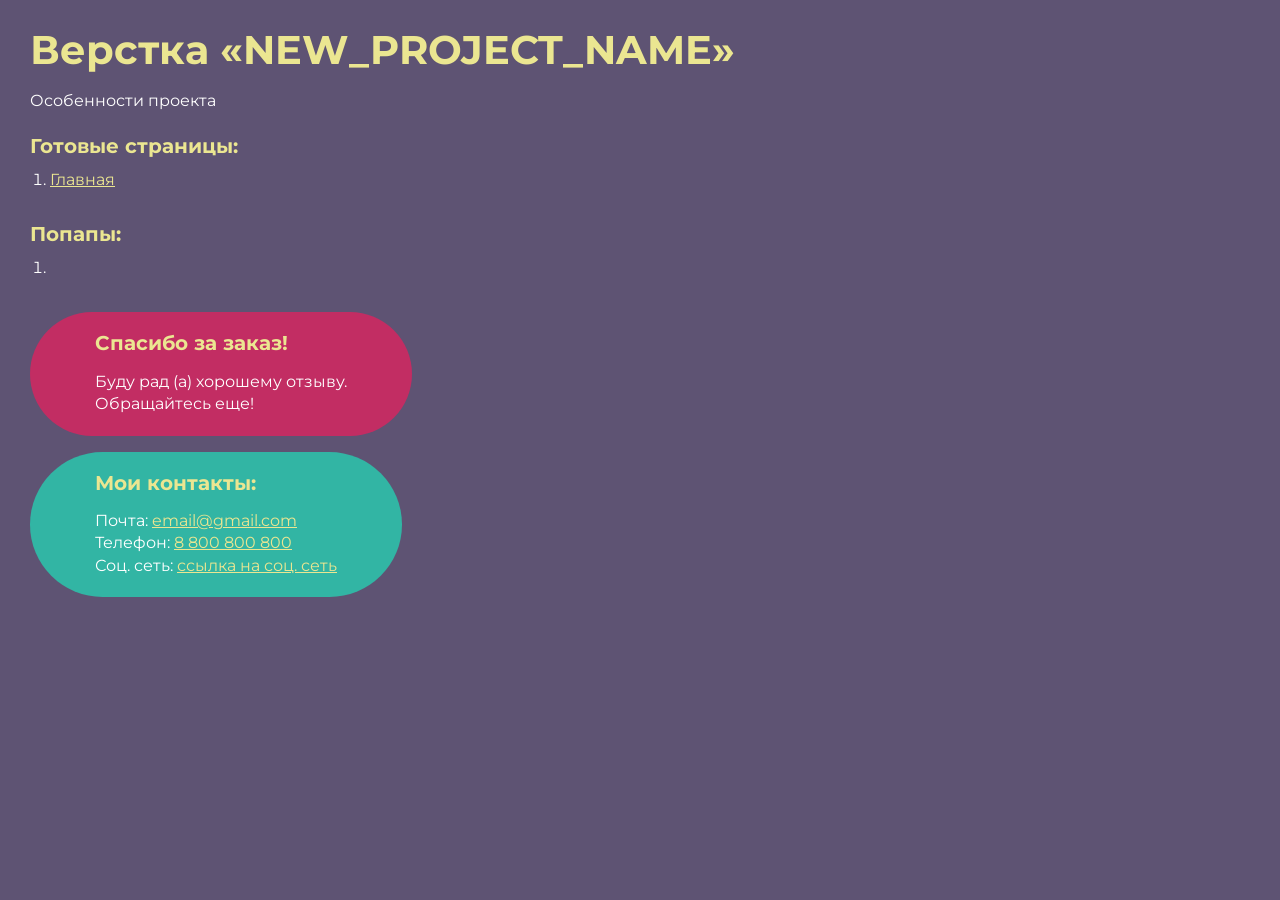
<file: src/index.html>
<!DOCTYPE html>
<html>
<head>
    <meta charset="UTF-8">
    <meta name="viewport" content="width=device-width, initial-scale=1.0">
    <title>Верстка «NEW_PROJECT_NAME»</title>
</head>
<body>
<script src="https://cdn.jsdelivr.net/npm/swiper@10/swiper-bundle.min.js"></script>
			<script src="./js/files/script.js"></script>
<div class="rootpage">
    <h1>Верстка «NEW_PROJECT_NAME»</h1>
    <div class="rootpage__info">
        Особенности проекта
    </div>
    <h2>Готовые страницы:</h2>
    <ol class="rootpage__list">
        <li><a target="_blank" href="home.html">Главная</a></li>
    </ol>
    <h2>Попапы:</h2>
    <ol class="rootpage__list">
        <li><a target="_blank" href="home.html#"></a></li>
    </ol>
    <div class="rootpage__tnx">
        <h2>Спасибо за заказ!</h2>
        <p>Буду рад (а) хорошему отзыву.</p>
        <p>Обращайтесь еще!</p>
    </div>
    <div class="rootpage__contacts">
        <h2>Мои контакты:</h2>
        <p>Почта: <a href="mailto:email@gmail.com">email@gmail.com</a></p>
        <p>Телефон: <a href="tel:8800800800">8 800 800 800</a></p>
        <p>Соц. сеть: <a href="">ссылка на соц. сеть</a></p>
    </div>
</div>
</body>
<style>
    @charset "UTF-8";
    @import url("https://fonts.googleapis.com/css?family=Montserrat:regular,700&display=swap");

    *, *::before, *::after {
        padding: 0px;
        margin: 0px;
        border: 0px;
        box-sizing: border-box;
    }

    html, body {
        height: 100%;
        margin: 0;
        padding: 0;
        min-width: 320px;
        width: 100%;
        color: #fff;
        background-color: #5e5373;
    }

    body {
        font-family: Montserrat;
        font-size: 100%;
        line-height: 1;
        font-size: 1rem;
    }

    a {
        text-decoration: underline;
        color: #ebe691
    }

    a:visited {
        text-decoration: underline;
        color: #aaa768;
    }

    a:hover {
        text-decoration: none;
    }

    ul li {
        list-style: none;
    }

    img {
        vertical-align: top;
    }

    .wrapper {
        width: 100%;
        min-height: 100%;
        overflow: hidden;
    }

    .rootpage {
        padding: 30px;
        display: flex;
        flex-direction: column;
        align-items: flex-start;
    }

    @media (max-width: 767px) {
        .rootpage {
            padding: 30px 15px;
        }
    }

    h1 {
        color: #ebe691;
        font-size: 2.5rem;
        margin: 0px 0px 1.25rem 0px;
    }

    @media (max-width: 767px) {
        h1 {
            font-size: 1.85rem;
            margin: 0px 0px 1.25rem 0px;
        }
    }

    h2 {
        color: #ebe691;
        font-size: 1.25rem;
        margin: 0px 0px 1rem 0px;
    }

    @media (max-width: 767px) {
        h2 {
            font-size: 1.125rem;
            margin: 0px 0px 1rem 0px;
        }
    }

    .rootpage__info {
        line-height: 140%;
        margin: 0px 0px 1.5rem 0px;
    }

    .rootpage__list {
        margin: 0px 0px 2.25rem 1.25rem;
    }

    .rootpage__list li:not(:last-child) {
        margin: 0px 0px 15px 0px;
    }

    .rootpage__contacts,
    .rootpage__tnx {
        border-radius: 200px;
        padding: 20px 65px;
        line-height: 140%;
    }

    @media (max-width: 767px) {
        .rootpage__contacts,
        .rootpage__tnx {
            border-radius: 40px;
            padding: 20px;
        }
    }

    .rootpage__contacts {
        background: #32b5a4;

    }

    .rootpage__contacts a {
        color: #ebe691;
    }

    .rootpage__tnx {
        background: #c22d63;
        margin: 0px 0px 1rem 0px;
    }
</style>
</html>
</file>
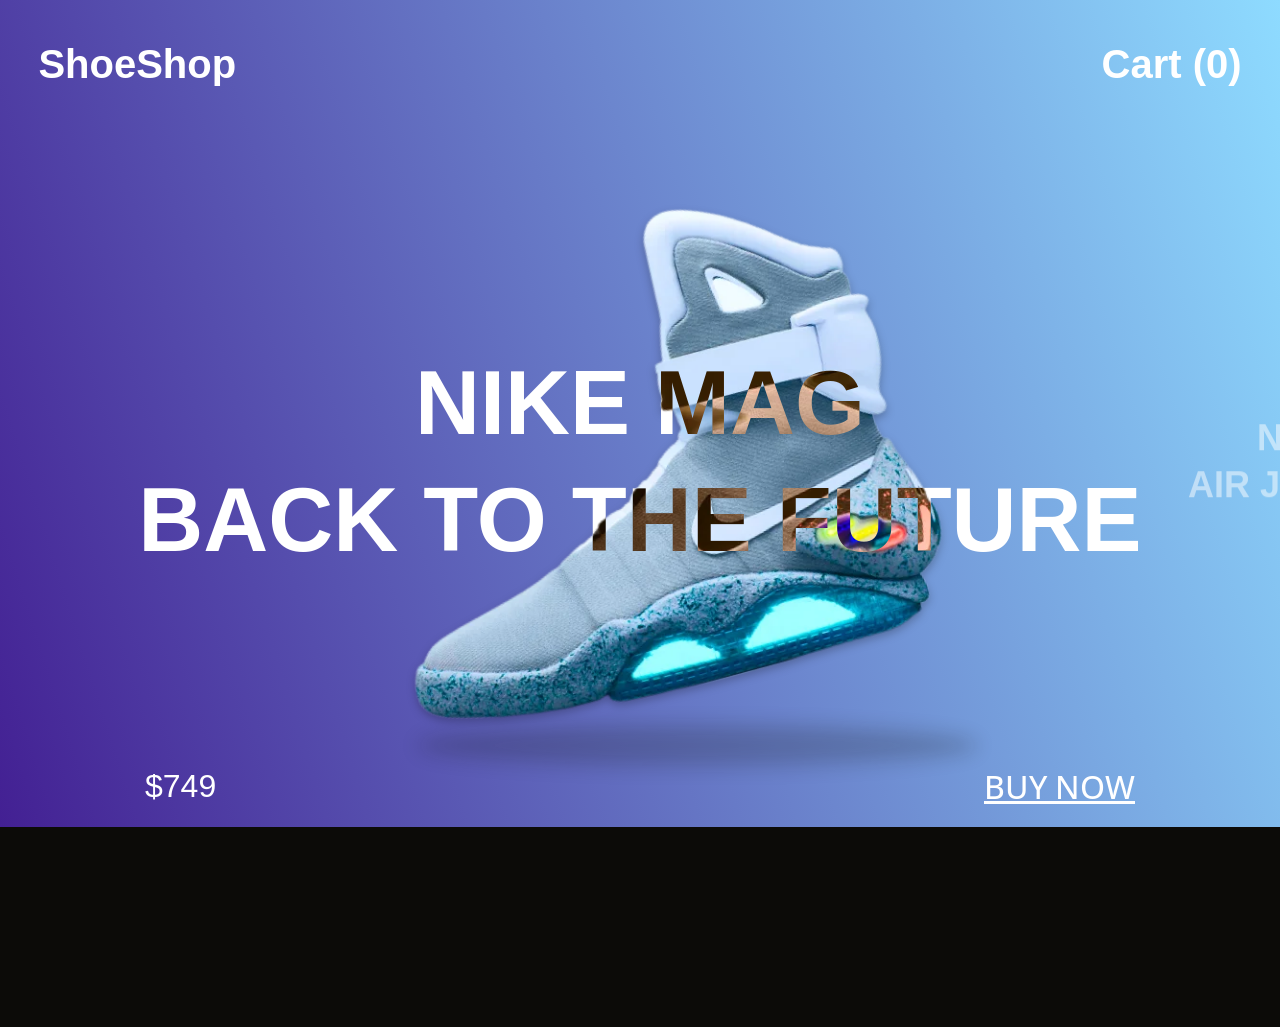
<file: docs/home.html>
<!DOCTYPE html>
<html lang="ru">

<head>
	<title>Shalynishka</title>
	<meta charset="UTF-8">
	<meta name="format-detection" content="telephone=no">
	<link rel="stylesheet" href="css/style.min.css?_v=20230831165309">
	<link rel="shortcut icon" href="favicon.ico">
	<!-- <meta name="robots" content="noindex, nofollow"> -->
	<meta name="viewport" content="width=device-width, initial-scale=1.0">
</head>

<body>
	<div class="wrapper">

		<section class="wrap">
			<div class="shoes">
				<header class="header">
					<a href="" class="header__logo">ShoeShop</a>
					<a href="" class="header__cart">Cart (<span>0</span>)</a>
				</header>
				<main class="product">
					<div class="product__slider swiper">
						<div class="product__wrapper swiper-wrapper">
							<div class="product__slide swiper-slide">
								<div class="product__body">
									<div class="product__content">
										<div data-swiper-parallax-opacity="0.5" data-swiper-parallax="50%" data-swiper-parallax-scale="0.3" class="product__image">
											<picture><source srcset="img/nike-1.webp" type="image/webp"><img src="img/nike-1.png?_v=1693464789926" class="product__picture" alt="image"></picture>
										</div>
									</div>
									<h2 data-swiper-parallax-opacity="0.5" data-swiper-parallax="50%" data-swiper-parallax-scale="0.4" class="product__title">
										NIKE MAG <br> BACK TO THE FUTURE
									</h2>
								</div>
								<div data-swiper-parallax-opacity="0" data-swiper-parallax-scale="0.3" class="product__details">
									<div class="product__price">$749</div>
									<button class="product__buy" type="button">BUY NOW</button>
								</div>
							</div>

							<div class="product__slide swiper-slide">
								<div class="product__body">
									<div class="product__content">
										<div data-swiper-parallax-opacity="0.5" data-swiper-parallax="50%" data-swiper-parallax-scale="0.3" class="product__image">
											<picture><source srcset="img/nike-2.webp" type="image/webp"><img src="img/nike-2.png?_v=1693464789926" class="product__picture" alt="image"></picture>
										</div>
									</div>
									<h2 data-swiper-parallax-opacity="0.5" data-swiper-parallax="50%" data-swiper-parallax-scale="0.4" class="product__title">
										NIKE <br> AIR JORDAN
									</h2>
								</div>
								<div data-swiper-parallax-opacity="0" data-swiper-parallax-scale="0.3" class="product__details">
									<div class="product__price">$859</div>
									<button class="product__buy" type="button">BUY NOW</button>
								</div>
							</div>

							<div class="product__slide swiper-slide">
								<div class="product__body">
									<div class="product__content">
										<div data-swiper-parallax-opacity="0.5" data-swiper-parallax="50%" data-swiper-parallax-scale="0.3" class="product__image">
											<picture><source srcset="img/nike-3.webp" type="image/webp"><img src="img/nike-3.png?_v=1693464789926" class="product__picture" alt="image"></picture>
										</div>
									</div>
									<h2 data-swiper-parallax-opacity="0.5" data-swiper-parallax="50%" data-swiper-parallax-scale="0.4" class="product__title">
										NIKE CRYPTOKICK
									</h2>
								</div>
								<div data-swiper-parallax-opacity="0" data-swiper-parallax-scale="0.3" class="product__details">
									<div class="product__price">$959</div>
									<button class="product__buy" type="button">BUY NOW</button>
								</div>
							</div>


						</div>
					</div>
				</main>
			</div>
		</section>

		<main class="page">
		</main>
		<footer class="footer">
			<div class="footer__container">
			</div>
		</footer>
	</div>
	<!-- <div class="hystmodal" id="myPopup" aria-hidden="true">
	<div class="hystmodal__wrap">
		<div class="hystmodal__window" role="dialog" aria-modal="true">
			<button data-hystclose class="hystmodal__close">Закрыть</button>
		</div>
	</div>
</div>
<div class="hystmodal" id="massageName" aria-hidden="true">
	<div class="hystmodal__wrap">
		<div class="hystmodal__window" role="dialog" aria-modal="true">
			<button data-hystclose class="hystmodal__close">Закрыть</button>
			Сообщение
		</div>
	</div>
</div>
 -->
	<script src="js/app.min.js?_v=20230831165309"></script>
</body>

</html>
</file>
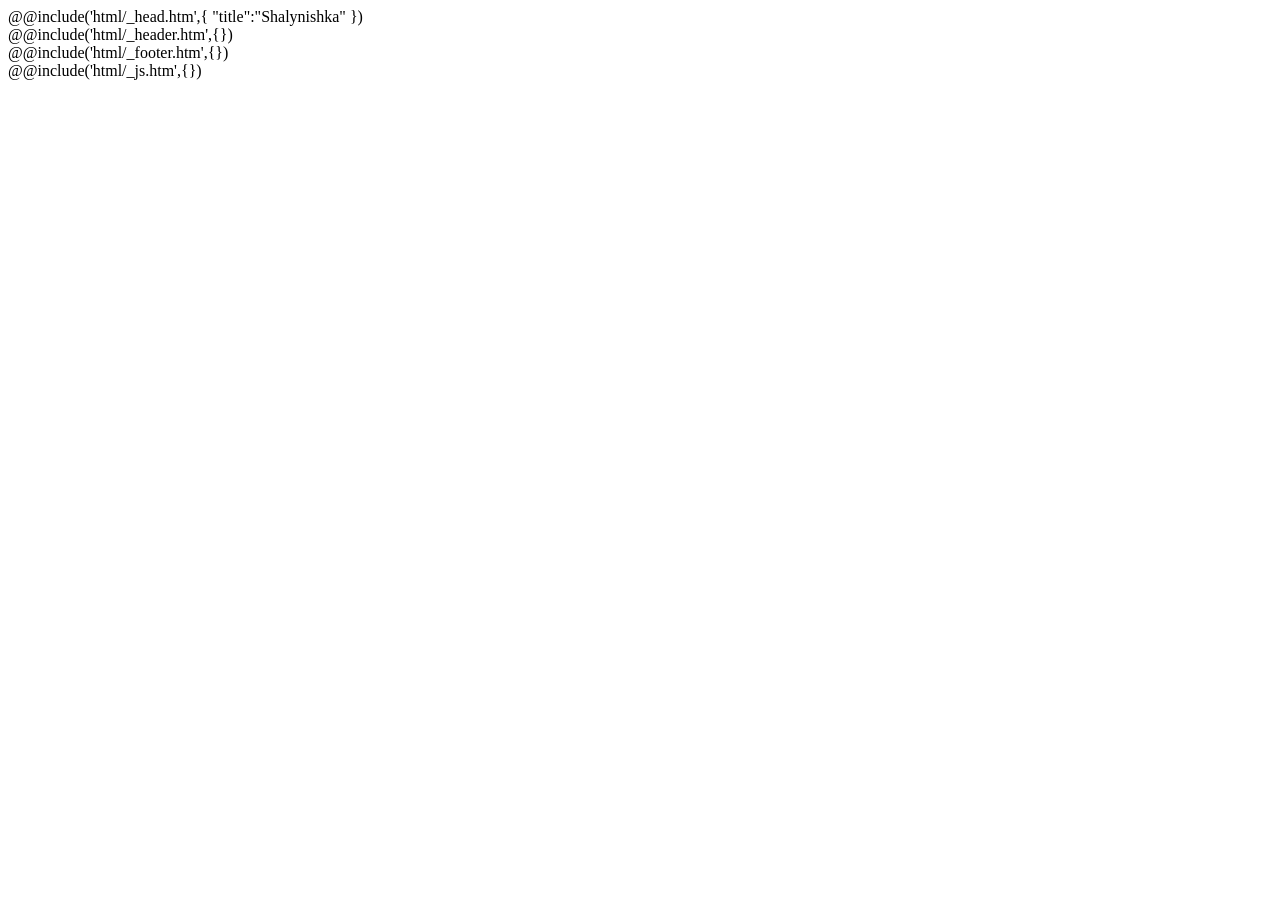
<file: src/home.html>
<!DOCTYPE html>
<html lang="ru">
	@@include('html/_head.htm',{
	"title":"Shalynishka"
	})
	<body>
		<div class="wrapper">
			@@include('html/_header.htm',{})
			<main class="page">
			</main>
			@@include('html/_footer.htm',{})
		</div>
		<!-- @@include('html/_popup.htm',{}) -->
		@@include('html/_js.htm',{})
	</body>
</html>
</file>
<file: docs/css/style.min.css>
@charset "UTF-8";@import url(https://fonts.googleapis.com/css?family=Open+Sans:regular,600,italic&display=swap);@font-face{font-family:CormorantUpright;font-display:swap;src:url(../fonts/CormorantUpright-Bold.woff2) format("woff2"),url(../fonts/CormorantUpright-Bold.woff) format("woff");font-weight:700;font-style:normal}@font-face{font-family:CormorantUpright;font-display:swap;src:url(../fonts/CormorantUpright-Regular.woff2) format("woff2"),url(../fonts/CormorantUpright-Regular.woff) format("woff");font-weight:400;font-style:normal}@font-face{font-family:CormorantUpright;font-display:swap;src:url(../fonts/CormorantUpright-SemiBold.woff2) format("woff2"),url(../fonts/CormorantUpright-SemiBold.woff) format("woff");font-weight:600;font-style:normal}@font-face{font-family:icons;font-display:swap;src:url(../fonts/icons.woff2) format("woff2"),url(../fonts/icons.woff) format("woff");font-weight:400;font-style:normal}[class*=_icon-]:before{font-family:icons;font-style:normal;font-weight:400;font-variant:normal;text-transform:none;line-height:1;-webkit-font-smoothing:antialiased;-moz-osx-font-smoothing:grayscale}[class*=_icon-]:before{display:block}._icon-facebook:before{content:"\e900"}._icon-instagram:before{content:"\e901"}._icon-twitter:before{content:"\e902"}._icon-quote:before{content:"\e903"}._icon-select-arrow:before{content:"\e904"}._icon-spoon:before{content:"\e905"}*{padding:0;margin:0;border:0}*,:after,:before{-webkit-box-sizing:border-box;box-sizing:border-box}body,html{height:100%;min-width:320px}body{line-height:1;font-family:"Open Sans",sans-serif;font-size:1rem;-ms-text-size-adjust:100%;-moz-text-size-adjust:100%;-webkit-text-size-adjust:100%;-webkit-font-smoothing:antialiased}button,input,textarea{font-family:"Open Sans",sans-serif;font-size:inherit}button{cursor:pointer;color:inherit;background-color:inherit}a{color:inherit}a:link,a:visited{text-decoration:none}a:hover{text-decoration:none}ul li{list-style:none}img{vertical-align:top}h1,h2,h3,h4,h5,h6{font-weight:inherit;font-size:inherit}body{color:#aaa;background-color:#0c0b08}.lock body{overflow:hidden;-ms-touch-action:none;touch-action:none}.wrapper{min-height:100%;display:-webkit-box;display:-ms-flexbox;display:flex;-webkit-box-orient:vertical;-webkit-box-direction:normal;-ms-flex-direction:column;flex-direction:column;overflow:hidden}.wrapper>main{-webkit-box-flex:1;-ms-flex:1 1 auto;flex:1 1 auto}.wrapper>*{min-width:0}[class*=__container]{max-width:81.25rem;-webkit-box-sizing:content-box;box-sizing:content-box;margin:0 auto;padding:0 .9375rem}[class*=__container_wide]{max-width:105rem}[class*=-ibg]{position:relative}[class*=-ibg] img{position:absolute;width:100%;height:100%;top:0;left:0;-o-object-fit:cover;object-fit:cover}[class*=-ibg_contain] img{-o-object-fit:contain;object-fit:contain}.wrap{font-family:"Space Grotesk",sans-serif;color:#fff;margin-bottom:100px;padding-bottom:100px}.shoes{position:relative;width:100%;height:100%;top:0;left:0;overflow:auto;display:-webkit-box;display:-ms-flexbox;display:flex;-webkit-box-orient:vertical;-webkit-box-direction:normal;-ms-flex-direction:column;flex-direction:column;background:linear-gradient(72.44deg,#432093 0,#8edbff 100%)}.header{position:relative;top:0;left:0;width:100%;z-index:50;display:-webkit-box;display:-ms-flexbox;display:flex;-webkit-box-align:center;-ms-flex-align:center;align-items:center;-webkit-box-pack:justify;-ms-flex-pack:justify;justify-content:space-between;padding:44px 3%;pointer-events:none}.header__logo{font-size:40px;font-weight:700;pointer-events:all}.header__cart{font-size:40px;font-weight:700;pointer-events:all}.product{-webkit-box-flex:1;-ms-flex:1 1 auto;flex:1 1 auto;display:-webkit-box;display:-ms-flexbox;display:flex;-webkit-box-orient:vertical;-webkit-box-direction:normal;-ms-flex-direction:column;flex-direction:column}.product__slider{min-height:100%;overflow:hidden}.product__wrapper{min-height:100%;display:-webkit-box;display:-ms-flexbox;display:flex}.product__slide{min-height:100%;position:relative;display:-webkit-box;display:-ms-flexbox;display:flex;-ms-flex-negative:0;flex-shrink:0;-webkit-box-orient:vertical;-webkit-box-direction:normal;-ms-flex-direction:column;flex-direction:column;padding:30px 20px 20px 20px}.product__body{-webkit-box-flex:1;-ms-flex:1 1 auto;flex:1 1 auto;position:relative;display:-webkit-box;display:-ms-flexbox;display:flex;-webkit-box-pack:center;-ms-flex-pack:center;justify-content:center;-webkit-box-align:center;-ms-flex-align:center;align-items:center}.product__content{width:75vh;max-width:90%;margin:0 auto}.product__image{-webkit-box-flex:1;-ms-flex:1 1 auto;flex:1 1 auto;position:relative;padding-bottom:90%}.product__image::after{content:"";position:absolute;bottom:0;right:0;width:83%;padding-bottom:6%;background-color:#111;opacity:.2;border-radius:50%;-webkit-filter:blur(10px);filter:blur(10px)}.product__picture{position:absolute;width:100%;height:100%;top:0;left:0;-o-object-fit:contain;object-fit:contain;-webkit-filter:drop-shadow(0 4px 4px rgba(0, 0, 0, .25));filter:drop-shadow(0 4px 4px rgba(0, 0, 0, .25))}.product__title{position:absolute;width:100%;height:100%;top:0;left:0;display:-webkit-box;display:-ms-flexbox;display:flex;-webkit-box-orient:vertical;-webkit-box-direction:normal;-ms-flex-direction:column;flex-direction:column;-webkit-box-pack:center;-ms-flex-pack:center;justify-content:center;-webkit-box-align:center;-ms-flex-align:center;align-items:center;text-align:center;z-index:2;line-height:1.3;font-size:10vmin;text-transform:uppercase;font-weight:700;mix-blend-mode:difference}.product__details{margin:0 auto;width:100%;max-width:990px;display:-webkit-box;display:-ms-flexbox;display:flex;-webkit-box-pack:justify;-ms-flex-pack:justify;justify-content:space-between;gap:20px}.product__price{font-size:32px;font-weight:500;line-height:1.3}.product__buy{-webkit-box-flex:0;-ms-flex:0 0 auto;flex:0 0 auto;text-transform:uppercase;text-decoration:underline;font-size:32px;line-height:1.3;font-weight:500}.product__buy:hover{text-decoration:none}.wrap{opacity:0}.lod .wrap{opacity:1;-webkit-transition:opacity .8s ease 0s;transition:opacity .8s ease 0s}.header{-webkit-transform:translate(0,-100%);-ms-transform:translate(0,-100%);transform:translate(0,-100%)}.lod .header{-webkit-transform:translate(0,0);-ms-transform:translate(0,0);transform:translate(0,0);-webkit-transition:-webkit-transform .8s ease 1s;transition:-webkit-transform .8s ease 1s;transition:transform .8s ease 1s;transition:transform .8s ease 1s,-webkit-transform .8s ease 1s}.product__body,.product__content{opacity:0;-webkit-transform:translate(0,5%);-ms-transform:translate(0,5%);transform:translate(0,5%)}.lod .product__body,.lod .product__content{opacity:1;-webkit-transform:translate(0,0);-ms-transform:translate(0,0);transform:translate(0,0);-webkit-transition:all .8s ease;transition:all .8s ease}.lod .product__body{-webkit-transition-delay:.5s;transition-delay:.5s}.lod .product__content{-webkit-transition-delay:.8s;transition-delay:.8s}.product__buy,.product__price{opacity:0;-webkit-transform:translate(0,-100%);-ms-transform:translate(0,-100%);transform:translate(0,-100%)}.lod .product__buy,.lod .product__price{opacity:1;-webkit-transform:translate(0,0);-ms-transform:translate(0,0);transform:translate(0,0);-webkit-transition:all .8s ease 1s;transition:all .8s ease 1s}@media (max-width:47.99875em){.header{padding:20px}.header__cart,.header__logo,.product__buy,.product__price{font-size:24px}}
</file>
